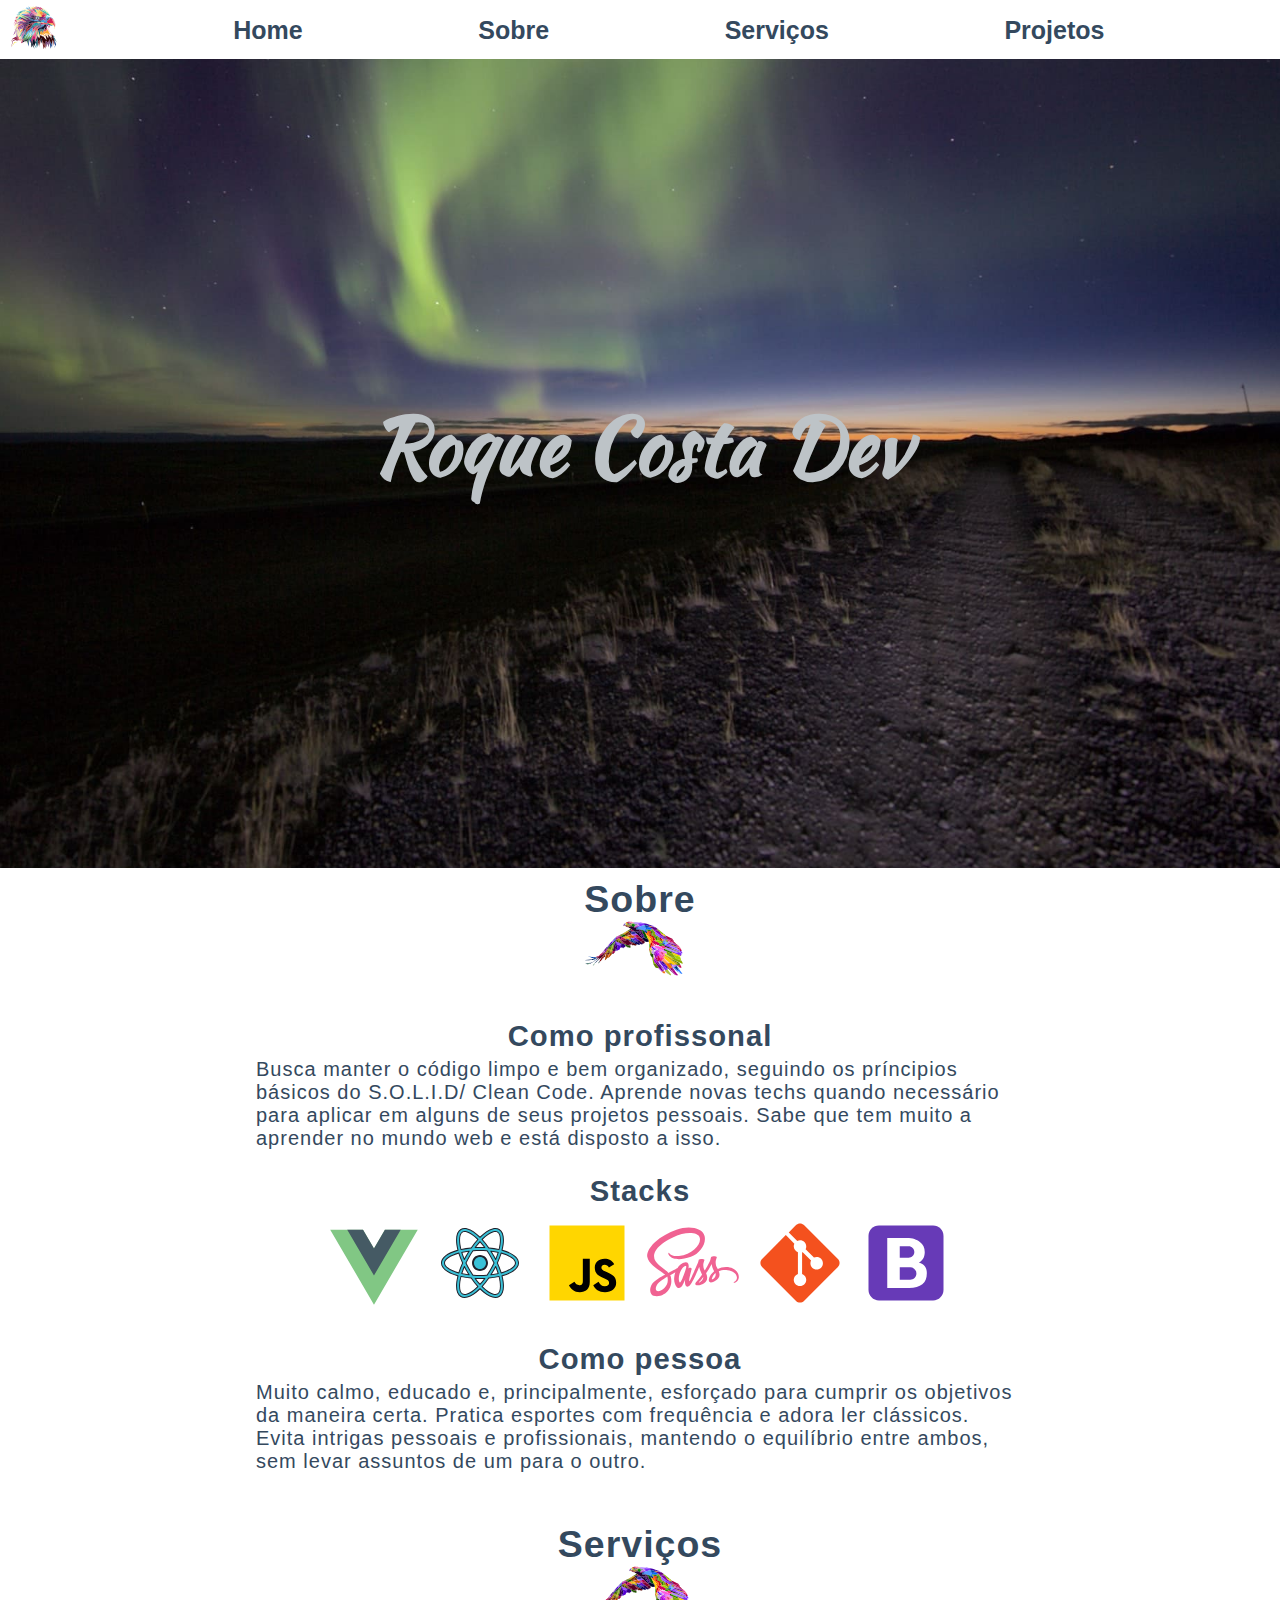
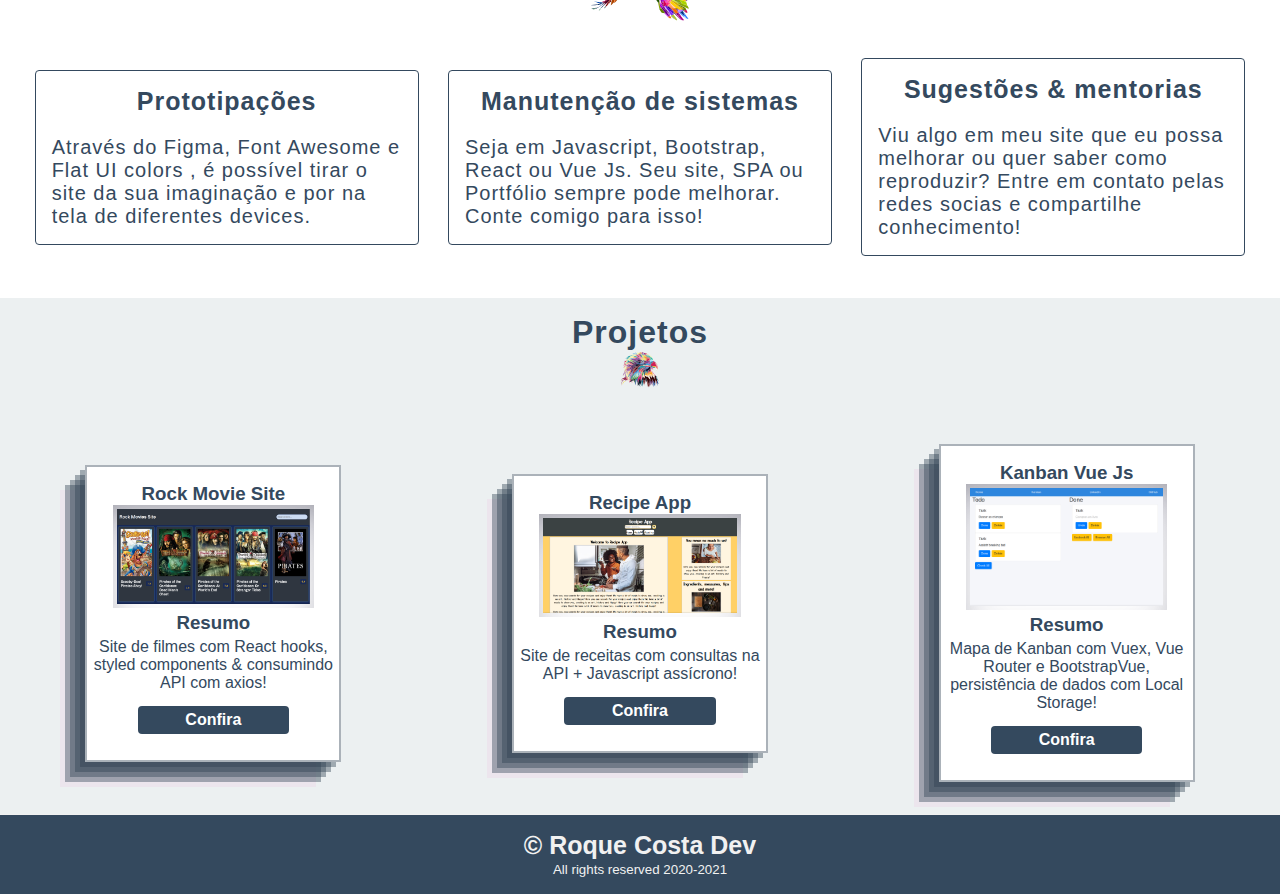
<file: index.html>
<!DOCTYPE html>
<html lang="en">

<head>
    <meta charset="UTF-8">
    <meta name="viewport" content="width=device-width, initial-scale=1.0">
    <title>Roque Costa Dev</title>
    <link rel="stylesheet" href="./styles/css/base.min.css">
    <link rel="stylesheet" href="https://use.fontawesome.com/releases/v5.15.2/css/all.css"
        integrity="sha384-vSIIfh2YWi9wW0r9iZe7RJPrKwp6bG+s9QZMoITbCckVJqGCCRhc+ccxNcdpHuYu" crossorigin="anonymous">
    <script src="./js/script.js" defer></script>
</head>

<body>
    <header>
        <nav class="navbar">
            <a href="#" class="navbar__brand">
                <img src="./styles/images/icon.svg" alt="Roque">
            </a>

            <ul id="navbar__menu" class="navbar__menu push">
                <button id="btn-close-menu" class="btn close">
                    <i class="fas fa-times"></i>
                </button>
                <li><a class="sectionPath" href="#section-home">Home</a></li>
                <li><a class="sectionPath" href="#section-about">Sobre</a></li>
                <li><a class="sectionPath" href="#section-services">Serviços</a></li>
                <li><a class="sectionPath" href="#section-works">Projetos</a></li>
            </ul>

            <button id="btn-open-menu" class="btn navbar__btn">
                <i class="fas fa-bars"></i>
            </button>
        </nav>
    </header>

    <main class="main-content">
        <div id="section-home" class="present">
            <h1>Roque Costa Dev</h1>

            <ul class="present__social-media">
                <li>
                    <a href="https://www.linkedin.com/in/roque-souza-costa-6aa8171ba/" target="_blank"
                        title="My linkedin">
                        <i class="fab fa-linkedin-in"></i>
                    </a>
                </li>
                <li>
                    <a href="https://www.instagram.com/_roquectx/" target="_blank" title="See my insta">
                        <i class="fab fa-instagram"></i>
                    </a>
                </li>
                <li>
                    <a href="https://github.com/RockVoid" target="_blank" title="My code">
                        <i class="fab fa-github"></i>
                    </a>
                </li>
            </ul>
        </div>

        <section id="section-about" class="section-about">
            <h2>
                Sobre
                <p><img src="./styles/images/icon3.svg" alt=""></p>
            </h2>
            <div class="section-about__about-text">
                <div class="section-about__about-text__pro">
                    <h3>Como profissonal</h3>
                    <p>
                        Busca manter o código limpo e bem organizado,
                        seguindo os príncipios básicos do S.O.L.I.D/
                        Clean Code. Aprende novas techs quando necessário
                        para aplicar em alguns de seus projetos pessoais.
                        Sabe que tem muito a aprender no mundo web e está
                        disposto a isso.
                    </p>
                </div>

                <div class="section-about__about-text__stacks">
                    <h3>Stacks</h3>
                    <p class="stacks-list">
                        <img src="./styles/images/vue.svg" alt="Vue JS">
                        <img src="./styles/images/react.svg" alt="aguia">
                        <img src="./styles/images/js.svg" alt="aguia">
                        <img src="./styles/images/sass.svg" alt="aguia">
                        <img src="./styles/images/git.svg" alt="aguia">
                        <img src="./styles/images/bs.svg" alt="aguia">
                    </p>
                </div>

                <div class="section-about__about-text__people">
                    <h3>Como pessoa</h3>
                    <p>
                        Muito calmo, educado e, principalmente, esforçado para cumprir os objetivos da maneira certa.
                        Pratica esportes com frequência e adora ler clássicos. Evita intrigas pessoais e profissionais,
                        mantendo o equilíbrio entre ambos, sem levar assuntos de um para o outro.
                    </p>
                </div>
            </div>
        </section>

        <section id="section-services" class="section-services">
            <h2>Serviços</h2>
            <small><img src="./styles/images/icon3.svg" alt="Eagle rock"></small>
            <div class="section-services__services">
                <div class="section-services__services__service">
                    <h3>
                        Prototipações
                        <p><i class="fab fa-figma"></i></p>
                    </h3>
                    <p>
                        Através do Figma, Font Awesome e Flat UI
                        colors , é possível tirar o site da sua imaginação
                        e por na tela de diferentes devices.
                    </p>
                </div>
                <div class="section-services__services__service">
                    <h3>
                        Manutenção de sistemas
                        <p><i class="fas fa-tools"></i></p>
                    </h3>
                    <p>
                        Seja em Javascript, Bootstrap, React ou Vue Js. Seu site, SPA
                        ou Portfólio sempre pode melhorar. Conte comigo para isso!
                    </p>
                </div>
                <div class="section-services__services__service">
                    <h3>
                        Sugestões & mentorias
                        <p><i class="far fa-handshake"></i></p>
                    </h3>
                    <p>
                        Viu algo em meu site que eu possa melhorar ou
                        quer saber como reproduzir? Entre em contato pelas
                        redes socias e compartilhe conhecimento!
                    </p>
                </div>
            </div>
        </section>
        <section id="section-works" class="section-works">
            <h2>Projetos
                <p><img src="./styles/images/icon2.svg" alt=""></p>
            </h2>
            <div id="projects" class="section-works__projects"></div>
        </section>
    </main>

    <footer class="footer">
        <h3>&copy; Roque Costa Dev</h3>
        <small>All rights reserved 2020-2021</small>
    </footer>
</body>

</html>
</file>
<file: styles/css/base.min.css>
@import url("https://fonts.googleapis.com/css2?family=Kaushan+Script&display=swap");.push{-webkit-transform:translateX(100%);transform:translateX(100%);-webkit-transition:0.4s;transition:0.4s;display:none}.navbar{background:#fff;display:-webkit-box;display:-ms-flexbox;display:flex;-webkit-box-pack:justify;-ms-flex-pack:justify;justify-content:space-between;padding:5px 0;position:fixed;top:0;width:100%;z-index:10;-webkit-transition:0.3s;transition:0.3s}.navbar__menu{background:#fff;position:absolute;width:100vw;height:100vh;display:-webkit-box;display:-ms-flexbox;display:flex;-webkit-box-orient:vertical;-webkit-box-direction:normal;-ms-flex-direction:column;flex-direction:column;-webkit-box-align:center;-ms-flex-align:center;align-items:center;-webkit-box-pack:center;-ms-flex-pack:center;justify-content:center;-webkit-box-pack:space-evenly;-ms-flex-pack:space-evenly;justify-content:space-evenly}.navbar__menu li{font-size:30px;font-weight:bold;position:relative;-webkit-animation:0.6s goback linear;animation:0.6s goback linear}.navbar__menu a{color:#34495e}.navbar__menu a:focus{-webkit-transition:0.4s ease-in-out;transition:0.4s ease-in-out;color:#8e44ad}@media screen and (min-width: 600px){.navbar__menu{-webkit-box-orient:horizontal;-webkit-box-direction:normal;-ms-flex-direction:row;flex-direction:row;height:auto;-webkit-transform:translate(0);transform:translate(0);background-color:transparent;position:relative}.navbar__menu .close{display:none}.navbar__menu a{font-size:25px}.navbar__menu a:hover{-webkit-transition:0.2s ease-in;transition:0.2s ease-in;color:#8e44ad}}.navbar__brand{width:50px;margin-left:10px}.navbar__btn{margin-right:10px}@media screen and (min-width: 600px){.navbar__btn{display:none}}@-webkit-keyframes goback{0%{left:0}50%{left:-100%}100%{left:0}}@keyframes goback{0%{left:0}50%{left:-100%}100%{left:0}}.main-content{margin-top:58px}.present{background:url("../images/bgMobile.jpg") no-repeat;background-position:center center;background-attachment:fixed;background-size:cover;height:90vh;display:-webkit-box;display:-ms-flexbox;display:flex;-webkit-box-orient:vertical;-webkit-box-direction:normal;-ms-flex-direction:column;flex-direction:column;-webkit-box-align:center;-ms-flex-align:center;align-items:center;-webkit-box-pack:center;-ms-flex-pack:center;justify-content:center}.present h1{font-size:2.5rem;font-family:"Kaushan Script",cursive;color:#bdc3c7;-webkit-animation:1.5s changeColor infinite linear;animation:1.5s changeColor infinite linear}@media screen and (min-width: 720px){.present h1{font-size:5rem}}.present__social-media{display:-webkit-inline-box;display:-ms-inline-flexbox;display:inline-flex;font-size:30px}.present__social-media li{padding:2px;margin:1rem}.present__social-media li a{color:#fff}.present__social-media li a:hover{color:#8e44ad}@-webkit-keyframes changeColor{0%{color:#bdc3c7}30%{color:#2ecc71}60%{color:#16a085}100%{color:#bdc3c7}}@keyframes changeColor{0%{color:#bdc3c7}30%{color:#2ecc71}60%{color:#16a085}100%{color:#bdc3c7}}.section-about{background-color:#fff;color:#34495e;padding:10px 20px;font-size:25px;letter-spacing:1px;display:-webkit-box;display:-ms-flexbox;display:flex;-webkit-box-orient:vertical;-webkit-box-direction:normal;-ms-flex-direction:column;flex-direction:column;-webkit-box-align:center;-ms-flex-align:center;align-items:center;-webkit-box-pack:center;-ms-flex-pack:center;justify-content:center}.section-about img{width:100px}.section-about__about-text{padding:10px 0}.section-about__about-text h3{text-align:center}.section-about__about-text p{font-size:20px}@media screen and (min-width: 800px){.section-about__about-text__pro,.section-about__about-text__stacks,.section-about__about-text__people{width:60vw;margin:20px 0}}.section-about__about-text__pro h3,.section-about__about-text__stacks h3,.section-about__about-text__people h3{padding:5px 0}.section-about__about-text__pro .stacks-list,.section-about__about-text__stacks .stacks-list,.section-about__about-text__people .stacks-list{text-align:center}.section-services{background-color:#fff;color:#34495e;padding:10px 20px;font-size:25px;letter-spacing:1px;display:-webkit-box;display:-ms-flexbox;display:flex;-webkit-box-orient:vertical;-webkit-box-direction:normal;-ms-flex-direction:column;flex-direction:column;-webkit-box-align:center;-ms-flex-align:center;align-items:center;-webkit-box-pack:center;-ms-flex-pack:center;justify-content:center}.section-services img{width:100px}@media screen and (min-width: 800px){.section-services__services{display:-webkit-box;display:-ms-flexbox;display:flex;-webkit-box-orient:horizontal;-webkit-box-direction:normal;-ms-flex-direction:row;flex-direction:row;-webkit-box-align:center;-ms-flex-align:center;align-items:center;-ms-flex-pack:distribute;justify-content:space-around;width:100%}}.section-services__services h3{text-align:center;font-size:25px}.section-services__services h3 p{padding:10px 0}.section-services__services__service{border:1px solid #34495e;border-radius:4px;padding:1rem;margin:2rem 0}@media screen and (min-width: 800px){.section-services__services__service{width:30vw}}.section-services__services__service p{font-size:20px}.section-works{text-align:center;color:#34495e}.section-works h2{font-size:2rem;letter-spacing:1px;margin:1rem 0}.section-works h2 p>img{width:40px}.section-works__projects{display:-webkit-box;display:-ms-flexbox;display:flex;-webkit-box-orient:vertical;-webkit-box-direction:normal;-ms-flex-direction:column;flex-direction:column;-webkit-box-align:center;-ms-flex-align:center;align-items:center;-webkit-box-pack:center;-ms-flex-pack:center;justify-content:center}@media screen and (min-width: 800px){.section-works__projects{-webkit-box-orient:horizontal;-webkit-box-direction:normal;-ms-flex-direction:row;flex-direction:row;-ms-flex-wrap:wrap;flex-wrap:wrap}}.section-works__projects__workStyle{-webkit-box-shadow:#2c3e5066 -5px 5px,#2c3e5066 -10px 10px,#2c3e5066 -15px 15px,#2c3e5066 -20px 20px,rgba(240,46,170,0.05) -25px 25px;box-shadow:#2c3e5066 -5px 5px,#2c3e5066 -10px 10px,#2c3e5066 -15px 15px,#2c3e5066 -20px 20px,rgba(240,46,170,0.05) -25px 25px;border:2px solid #2c3e5066;width:70vw;margin:2rem auto;padding:1rem 0;text-align:center;background-color:#fff}@media screen and (min-width: 600px){.section-works__projects__workStyle{width:60vw;height:100%}}@media screen and (min-width: 800px){.section-works__projects__workStyle{width:20vw;height:100%}}.section-works__projects__workStyle img{max-width:80%;padding:4px;-webkit-box-shadow:#32325d40 0px 30px 60px -12px inset, #0000004d 0px 18px 36px -18px inset;box-shadow:#32325d40 0px 30px 60px -12px inset, #0000004d 0px 18px 36px -18px inset}.section-works__projects__workStyle a{background:#34495e;border-radius:4px;color:#fff;display:block;font-weight:bold;margin:10px auto;padding:5px 10px;width:60%}.section-works__projects__workStyle p{padding:4px}.section-works__projects__workStyle:hover{-webkit-transition:0.2s ease-in-out;transition:0.2s ease-in-out;cursor:pointer;background-color:#f1f1f1;-webkit-transform:scale(0.95);transform:scale(0.95)}@-webkit-keyframes hoisting{0%{position:relative}50%{left:20%}100%{left:0}}@keyframes hoisting{0%{position:relative}50%{left:20%}100%{left:0}}.footer{border-top:1px solid #f1f1f1;background:#34495e;color:#f1f1f1;text-align:center;padding:1rem 0}.footer h3{font-size:25px}*{-webkit-box-sizing:border-box;box-sizing:border-box;padding:0;margin:0;font-family:"Roboto",Arial,sans-serif;outline:none}html{scroll-behavior:smooth}body{background:#ecf0f1}a{text-decoration:none}ul{list-style:none}.btn{border:none;background:none;font-size:50px;padding:2px;color:#34495e}.btn:hover{cursor:pointer;color:#8e44ad}
/*# sourceMappingURL=base.min.css.map */
</file>
